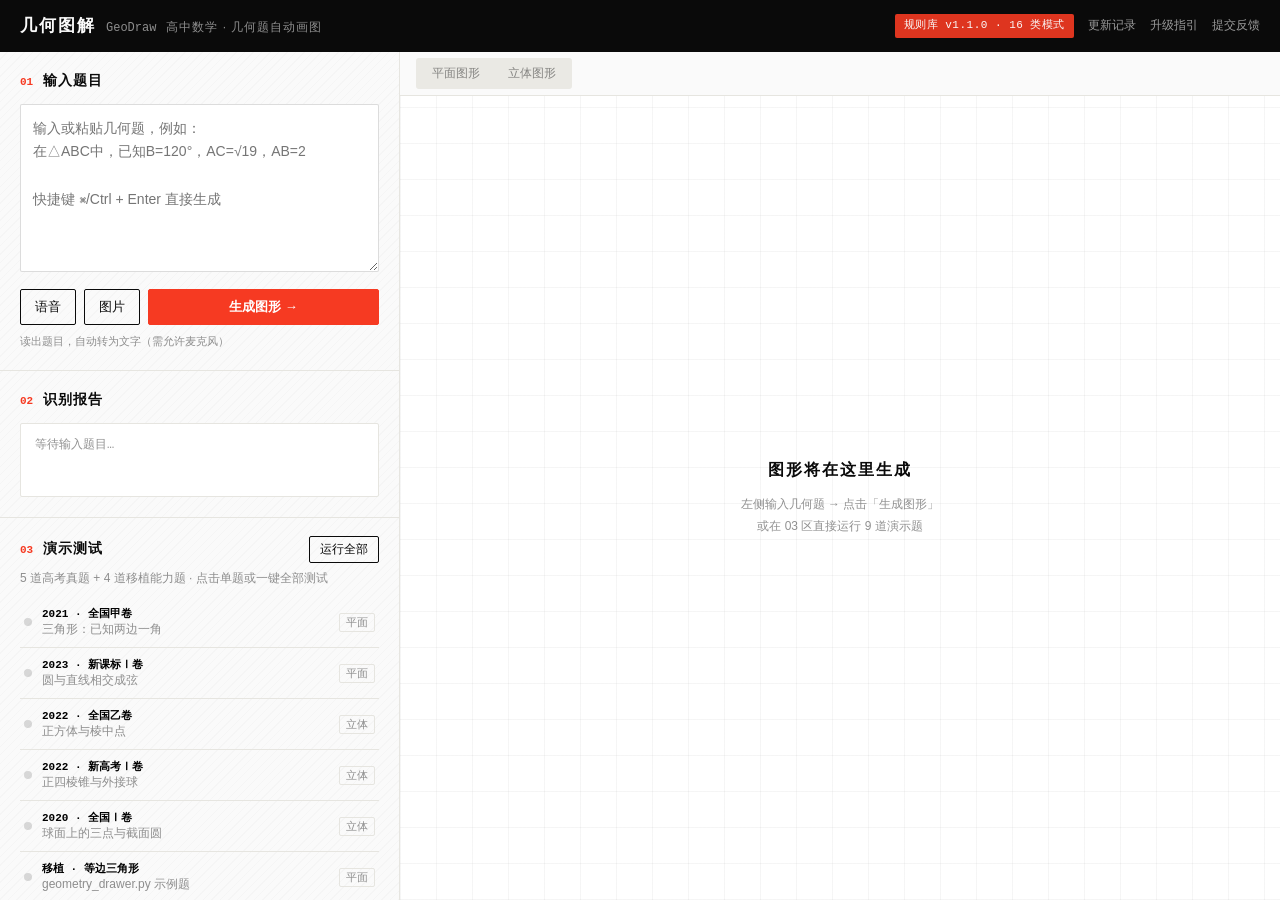
<file: geodaw-repo/GitHub仓库-geodraw/index.html>
<!DOCTYPE html>
<html lang="zh-CN">
<head>
<meta charset="UTF-8">
<meta name="viewport" content="width=device-width, initial-scale=1.0">
<title>几何图解 GeoDraw · 高中数学几何题自动画图</title>
<link rel="stylesheet" href="css/style.css">
</head>
<body>

<header class="topbar">
  <div class="brand">
    <span class="brand-cn">几何图解</span>
    <span class="brand-en">GeoDraw</span>
    <span class="brand-sub">高中数学 · 几何题自动画图</span>
  </div>
  <div class="top-right">
    <span class="lib-badge" id="libVer">规则库 v—</span>
    <button class="top-btn" id="btnChangelog">更新记录</button>
    <button class="top-btn" id="btnGuide">升级指引</button>
    <button class="top-btn" id="btnFeedback">提交反馈</button>
  </div>
</header>

<main class="layout">

  <!-- 左：控制面板 -->
  <aside class="panel">

    <section class="sec">
      <div class="sec-head"><span class="sec-no">01</span><h2>输入题目</h2></div>
      <textarea id="ta" rows="6" placeholder="输入或粘贴几何题，例如：&#10;在△ABC中，已知B=120°，AC=√19，AB=2&#10;&#10;快捷键 ⌘/Ctrl + Enter 直接生成"></textarea>
      <div class="input-row">
        <button class="btn ghost" id="btnVoice" title="语音输入">语音</button>
        <button class="btn ghost" id="btnImage" title="拍照/截图识别">图片</button>
        <button class="btn primary" id="btnSolve">生成图形 →</button>
      </div>
      <input type="file" id="fileImg" accept="image/*" hidden>
      <div class="voice-hint" id="voiceHint">读出题目，自动转为文字（需允许麦克风）</div>
      <div class="ocr-wrap" id="ocrWrap" style="display:none">
        <img id="imgPrev" alt="题目图片预览">
        <div class="ocr-track"><div class="ocr-bar" id="ocrBar"></div></div>
        <div class="ocr-msg" id="ocrMsg"></div>
      </div>
    </section>

    <section class="sec">
      <div class="sec-head"><span class="sec-no">02</span><h2>识别报告</h2></div>
      <div class="report" id="report"><div class="rep-line rep-idle">等待输入题目…</div></div>
    </section>

    <section class="sec">
      <div class="sec-head"><span class="sec-no">03</span><h2>演示测试</h2><button class="btn ghost sm" id="btnRunAll">运行全部</button></div>
      <div class="sec-tip">5 道高考真题 + 4 道移植能力题 · 点击单题或一键全部测试</div>
      <div class="demo-list" id="demoList"></div>
      <div class="test-summary" id="testSummary"></div>
    </section>

    <section class="sec">
      <div class="sec-head"><span class="sec-no">04</span><h2>待升级队列 <em id="queueCount">0</em></h2></div>
      <div class="sec-tip">无法识别的题目自动记录在此；导出后交给 Kimi 即可扩充规则库</div>
      <div class="queue-list" id="queueList"></div>
      <div class="input-row">
        <button class="btn ghost" id="btnExport">导出升级包</button>
        <button class="btn ghost" id="btnClear">清空</button>
      </div>
    </section>

    <footer class="panel-foot">队列数据仅保存在本浏览器 localStorage</footer>
  </aside>

  <!-- 右：图形舞台 -->
  <section class="stage">
    <div class="stage-bar">
      <div class="seg">
        <span class="seg-item" id="segPlane">平面图形</span>
        <span class="seg-item" id="segSolid">立体图形</span>
      </div>
      <div class="stage-notes" id="stageNotes"></div>
    </div>
    <div class="stage-body">
      <div class="stage-2d" id="stage2d" style="display:none"></div>
      <div class="stage-3d" id="stage3d" style="display:none"></div>
      <div class="stage-empty" id="stageEmpty">
        <div class="empty-grid"></div>
        <p class="empty-title">图形将在这里生成</p>
        <p class="empty-sub">左侧输入几何题 → 点击「生成图形」<br>或在 03 区直接运行 9 道演示题</p>
      </div>
      <div class="hint-3d" id="hint3d" style="display:none">拖拽旋转 · 滚轮缩放</div>
    </div>
  </section>

</main>

<div class="modal" id="modal" style="display:none">
  <div class="modal-box">
    <button class="modal-close" id="modalClose">×</button>
    <div class="modal-body" id="modalBody"></div>
  </div>
</div>

<script src="js/vendor/three.min.js"></script>
<script src="js/patterns.js"></script>
<script src="js/geom2d.js"></script>
<script src="js/geom3d.js"></script>
<script src="js/engine.js"></script>
<script src="js/inputs.js"></script>
<script src="js/demo.js"></script>
<script>
document.getElementById('btnFeedback').addEventListener('click', function () {
  // TODO: 把下面链接替换为你们组的 GitHub 仓库 Issues 地址
  window.open('https://github.com/odysseus-2026/geodraw/issues/new', '_blank');
});
</script>
<script src="js/app.js"></script>
</body>
</html>
</file>
<file: geodaw-repo/GitHub仓库-geodraw/css/style.css>
/* ============================================================================
   GeoDraw · 几何图解
   设计：纸面工具台 —— 米白纸底 / 近黑墨色 / 信号橙 / 炭黑立体舞台
   ==========================================================================*/

:root {
  --paper: #FAFAFA;
  --ink: #0A0A0A;
  --ink-40: rgba(10, 10, 10, .45);
  --ink-15: rgba(10, 10, 10, .14);
  --line: #E6E5E0;
  --accent: #F63A22;
  --accent-dark: #D92E18;
  --pass: #22C55E;
  --fail: #EF4444;
  --charcoal: #171717;
  --mono: "SF Mono", Menlo, Consolas, "Courier New", monospace;
  --sans: -apple-system, BlinkMacSystemFont, "PingFang SC", "Hiragino Sans GB", "Microsoft YaHei", "Noto Sans SC", sans-serif;
}

* { margin: 0; padding: 0; box-sizing: border-box; }
html, body { height: 100%; }
body {
  font-family: var(--sans);
  background: var(--paper);
  color: var(--ink);
  font-size: 14px;
  line-height: 1.55;
  overflow: hidden;
  display: flex;
  flex-direction: column;
}

/* ---------- 顶栏 ---------- */
.topbar {
  height: 52px;
  flex: 0 0 52px;
  background: var(--ink);
  color: var(--paper);
  display: flex;
  align-items: center;
  justify-content: space-between;
  padding: 0 20px;
}
.brand { display: flex; align-items: baseline; gap: 10px; }
.brand-cn { font-size: 17px; font-weight: 700; letter-spacing: 2px; }
.brand-en { font-family: var(--mono); font-size: 12px; color: rgba(250,250,250,.55); }
.brand-sub { font-size: 12px; color: rgba(250,250,250,.55); letter-spacing: 1px; }
.top-right { display: flex; align-items: center; gap: 14px; }
.lib-badge {
  font-family: var(--mono);
  font-size: 11px;
  color: var(--paper);
  background: rgba(246, 58, 34, .9);
  padding: 3px 9px;
  border-radius: 2px;
  letter-spacing: .5px;
}
.top-btn {
  background: none;
  border: none;
  color: rgba(250,250,250,.6);
  font-size: 12px;
  cursor: pointer;
  font-family: var(--sans);
  transition: color .15s;
}
.top-btn:hover { color: #fff; }

/* ---------- 主布局：左面板 / 右舞台 ---------- */
.layout { flex: 1; display: flex; min-height: 0; }

.panel {
  width: 400px;
  flex: 0 0 400px;
  border-right: 1px solid var(--line);
  overflow-y: auto;
  background:
    repeating-linear-gradient(-45deg, rgba(10,10,10,.018) 0 1px, transparent 1px 6px),
    var(--paper);
  display: flex;
  flex-direction: column;
}

.sec { padding: 18px 20px 20px; border-bottom: 1px solid var(--line); }
.sec-head { display: flex; align-items: baseline; gap: 10px; margin-bottom: 12px; }
.sec-no { font-family: var(--mono); font-size: 11px; color: var(--accent); font-weight: 700; }
.sec-head h2 { font-size: 14px; font-weight: 700; letter-spacing: 1px; flex: 1; }
.sec-head h2 em { font-style: normal; font-family: var(--mono); color: var(--accent); }
.sec-tip { font-size: 12px; color: var(--ink-40); margin: -6px 0 10px; }

/* ---------- 输入区 ---------- */
textarea {
  width: 100%;
  resize: vertical;
  min-height: 110px;
  border: 1px solid var(--ink-15);
  border-radius: 2px;
  background: #fff;
  padding: 12px;
  font-family: var(--sans);
  font-size: 14px;
  line-height: 1.7;
  color: var(--ink);
  outline: none;
  transition: border-color .15s;
}
textarea:focus { border-color: var(--ink); }
textarea.pulse { border-color: var(--accent); }

.input-row { display: flex; gap: 8px; margin-top: 10px; }
.btn {
  border: 1px solid var(--ink);
  background: none;
  border-radius: 2px;
  padding: 8px 14px;
  font-size: 13px;
  font-family: var(--sans);
  color: var(--ink);
  cursor: pointer;
  transition: background .15s, color .15s, border-color .15s;
}
.btn.ghost:hover { background: var(--ink); color: var(--paper); }
.btn.primary {
  flex: 1;
  background: var(--accent);
  border-color: var(--accent);
  color: #fff;
  font-weight: 700;
}
.btn.primary:hover { background: var(--accent-dark); border-color: var(--accent-dark); }
.btn.sm { padding: 4px 10px; font-size: 12px; }
.btn.off { opacity: .35; cursor: not-allowed; }
.btn.listening {
  background: var(--accent); border-color: var(--accent); color: #fff;
  animation: listen 1.2s ease-in-out infinite;
}
@keyframes listen { 50% { opacity: .55; } }

.voice-hint { font-size: 11px; color: var(--ink-40); margin-top: 8px; }

.ocr-wrap { margin-top: 12px; }
.ocr-wrap img { max-width: 100%; max-height: 140px; display: block; border: 1px solid var(--line); border-radius: 2px; margin-bottom: 8px; }
.ocr-track { height: 3px; background: var(--line); border-radius: 2px; overflow: hidden; }
.ocr-bar { height: 100%; width: 0; background: var(--accent); transition: width .2s; }
.ocr-msg { font-size: 11px; color: var(--ink-40); margin-top: 6px; font-family: var(--mono); }

/* ---------- 识别报告 ---------- */
.report {
  font-family: var(--mono);
  font-size: 12px;
  background: #fff;
  border: 1px solid var(--line);
  border-radius: 2px;
  padding: 12px 14px;
  min-height: 74px;
}
.rep-line { font-weight: 700; margin-bottom: 6px; }
.rep-idle { color: var(--ink-40); font-weight: 400; }
.rep-ok { color: var(--pass); }
.rep-bad { color: var(--fail); }
.rep-kv { display: flex; gap: 10px; padding: 3px 0; border-top: 1px dashed var(--line); }
.rep-kv:first-of-type { border-top: none; }
.rep-kv span { flex: 0 0 60px; color: var(--ink-40); }
.rep-kv b { font-weight: 400; word-break: break-all; }
.rep-kv b i { color: var(--ink-40); font-style: normal; }

/* ---------- 演示测试 ---------- */
.demo-list { display: flex; flex-direction: column; }
.demo-item {
  display: flex;
  align-items: center;
  gap: 10px;
  padding: 9px 4px;
  border: none;
  border-top: 1px solid var(--line);
  background: none;
  text-align: left;
  cursor: pointer;
  font-family: var(--sans);
  transition: background .15s;
}
.demo-item:first-child { border-top: none; }
.demo-item:hover { background: rgba(10,10,10,.035); }
.dot {
  width: 8px; height: 8px; border-radius: 50%;
  background: var(--ink-15);
  flex: 0 0 8px;
}
.dot.run { background: var(--accent); animation: listen 1s infinite; }
.dot.pass { background: var(--pass); }
.dot.fail { background: var(--fail); }
.demo-main { flex: 1; display: flex; flex-direction: column; }
.demo-main b { font-family: var(--mono); font-size: 11px; font-weight: 700; }
.demo-main i { font-style: normal; font-size: 12px; color: var(--ink-40); }
.demo-dim { font-size: 11px; color: var(--ink-40); border: 1px solid var(--line); padding: 1px 6px; border-radius: 2px; }
.test-summary { font-family: var(--mono); font-size: 12px; margin-top: 10px; min-height: 18px; }
.test-summary.ok { color: var(--pass); font-weight: 700; }
.test-summary.bad { color: var(--fail); font-weight: 700; }

/* ---------- 待升级队列 ---------- */
.queue-empty { font-size: 12px; color: var(--ink-40); padding: 6px 0; }
.queue-item {
  display: flex; align-items: flex-start; gap: 8px;
  padding: 8px 4px; border-top: 1px dashed var(--line);
  font-size: 12px;
}
.queue-text { flex: 1; word-break: break-all; color: var(--ink); }
.queue-del {
  border: none; background: none; color: var(--ink-40);
  font-size: 14px; cursor: pointer; line-height: 1;
}
.queue-del:hover { color: var(--fail); }

.panel-foot {
  padding: 14px 20px;
  font-size: 11px;
  color: var(--ink-40);
  margin-top: auto;
}

/* ---------- 舞台 ---------- */
.stage { flex: 1; display: flex; flex-direction: column; min-width: 0; }
.stage-bar {
  height: 44px;
  flex: 0 0 44px;
  display: flex;
  align-items: center;
  gap: 16px;
  padding: 0 16px;
  border-bottom: 1px solid var(--line);
}
.seg {
  display: flex;
  background: #EAE9E4;
  border-radius: 3px;
  padding: 2px;
}
.seg-item {
  font-size: 12px;
  padding: 4px 14px;
  border-radius: 2px;
  color: var(--ink-40);
  transition: background .15s, color .15s;
}
.seg-item.on { background: var(--paper); color: var(--ink); font-weight: 700; box-shadow: 0 0 0 1px var(--ink-15); }
.stage-notes { font-size: 12px; color: var(--ink-40); overflow: hidden; text-overflow: ellipsis; white-space: nowrap; }

.stage-body { flex: 1; position: relative; min-height: 0; }
.stage-2d {
  position: absolute; inset: 0;
  background:
    repeating-linear-gradient(0deg, rgba(10,10,10,.045) 0 1px, transparent 1px 36px),
    repeating-linear-gradient(90deg, rgba(10,10,10,.045) 0 1px, transparent 1px 36px),
    #fff;
  padding: 28px;
}
.stage-3d { position: absolute; inset: 0; background: var(--charcoal); }
.stage-3d canvas { display: block; }

.stage-empty {
  position: absolute; inset: 0;
  display: flex; flex-direction: column;
  align-items: center; justify-content: center;
  background:
    repeating-linear-gradient(0deg, rgba(10,10,10,.04) 0 1px, transparent 1px 36px),
    repeating-linear-gradient(90deg, rgba(10,10,10,.04) 0 1px, transparent 1px 36px),
    #fff;
  text-align: center;
}
.empty-title { font-size: 16px; font-weight: 700; letter-spacing: 2px; }
.empty-sub { font-size: 12px; color: var(--ink-40); margin-top: 10px; line-height: 1.9; }

.hint-3d {
  position: absolute; right: 14px; bottom: 12px;
  font-family: var(--mono); font-size: 11px;
  color: rgba(250,250,250,.45);
  pointer-events: none;
}

/* ---------- 模态框 ---------- */
.modal {
  position: fixed; inset: 0;
  background: rgba(10,10,10,.5);
  display: flex; align-items: center; justify-content: center;
  z-index: 50;
}
.modal-box {
  background: var(--paper);
  border-radius: 3px;
  width: min(560px, 92vw);
  max-height: 80vh;
  overflow-y: auto;
  padding: 28px 30px;
  position: relative;
}
.modal-close {
  position: absolute; top: 10px; right: 14px;
  border: none; background: none;
  font-size: 20px; color: var(--ink-40); cursor: pointer;
}
.modal-close:hover { color: var(--ink); }
.modal-body h2 { font-size: 15px; margin-bottom: 10px; letter-spacing: 1px; }
.modal-body p, .modal-body li { font-size: 13px; line-height: 1.9; }
.modal-body ol { padding-left: 20px; margin: 8px 0; }
.modal-body code {
  font-family: var(--mono); font-size: 12px;
  background: #EFEEEA; padding: 1px 5px; border-radius: 2px;
}
.modal-note { color: var(--ink-40); font-size: 12px; margin-top: 10px; }
.log-row { border-top: 1px solid var(--line); padding: 10px 0; }
.log-row b { font-family: var(--mono); color: var(--accent); margin-right: 10px; }
.log-row span { font-family: var(--mono); font-size: 11px; color: var(--ink-40); }
.log-row p { font-size: 12px; color: var(--ink); margin-top: 4px; }
.pat-list { display: flex; flex-wrap: wrap; gap: 6px; }
.pat-tag {
  font-size: 12px; border: 1px solid var(--line);
  padding: 3px 9px; border-radius: 2px; background: #fff;
}

/* ---------- 响应式 ---------- */
@media (max-width: 900px) {
  body { overflow: auto; }
  .layout { flex-direction: column; }
  .panel { width: 100%; flex: none; border-right: none; border-bottom: 1px solid var(--line); }
  .stage { height: 70vh; }
}
</file>
